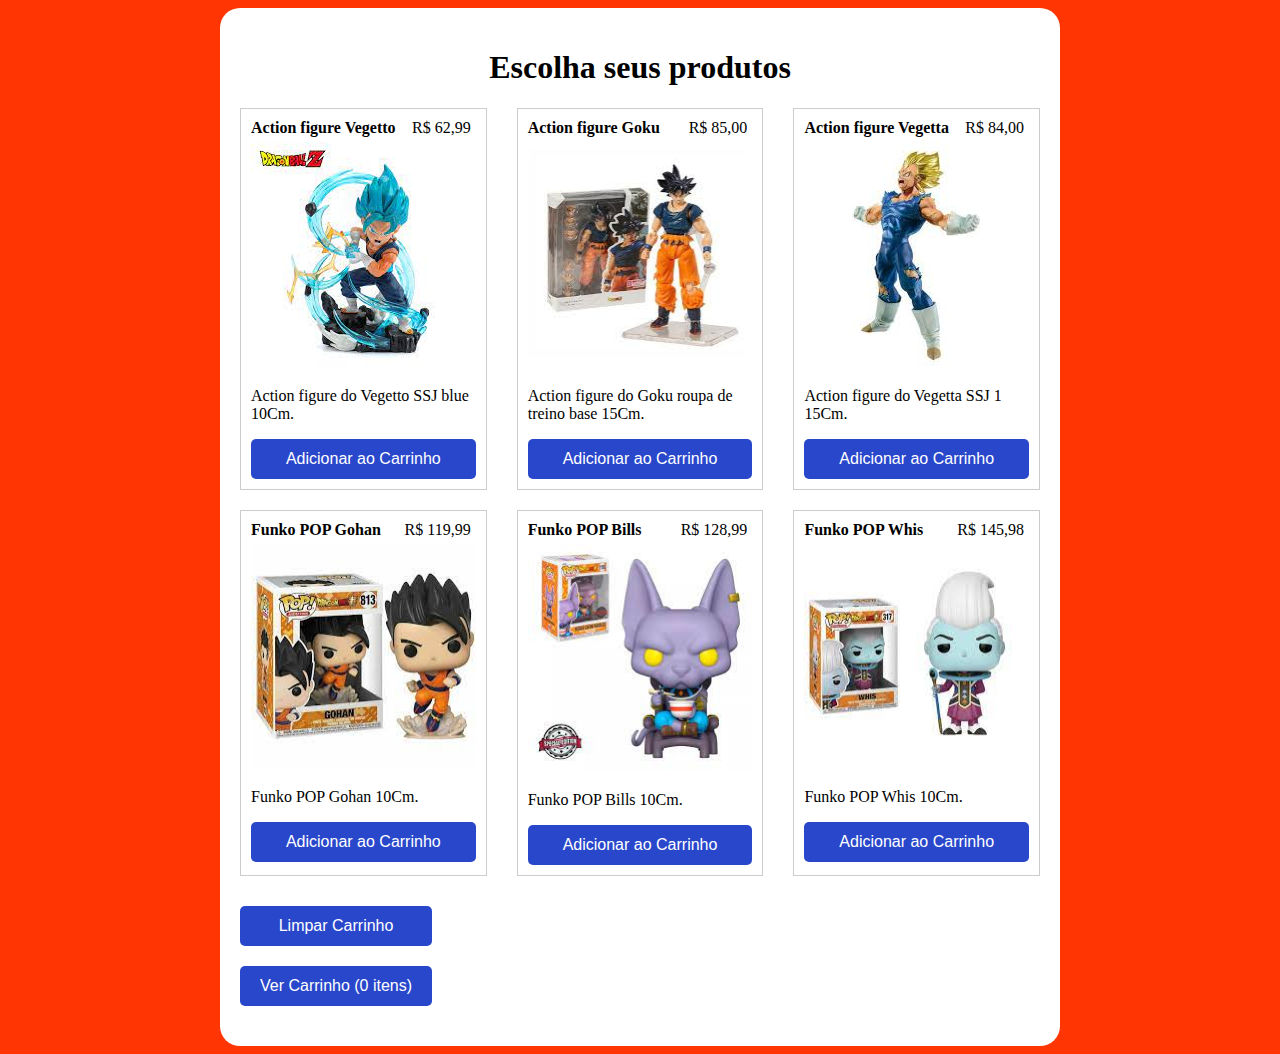
<file: carrinho.html>
<!DOCTYPE html>
<html lang="pt-BR">
<head>
    <meta charset="UTF-8">
    <meta name="viewport" content="width=device-width, initial-scale=1.0">
    <title>Dragon Ball store</title>
    <style>
        body {
            background-color: #ff3503;
        }
        .store-container {
            background-color: white;
            border-radius: 20px;
            padding: 20px;
            max-width: 800px;
            margin: 0 auto;
            overflow: hidden;
        }
        .row {
            display: flex;
            justify-content: space-between;
            margin-bottom: 20px;
        }
        .product {
            border: 1px solid #ccc;
            padding: 10px;
            width: calc(33.33% - 20px);
            box-sizing: border-box;
            position: relative;
        }
        .product img {
            width: 100%;
            height: auto;
        }
        .product-name {
            font-weight: bold;
            margin-bottom: 5px;
        }
        .product-price {
            position: absolute;
            top: 5px;
            right: 5px;
            background-color: rgba(255, 255, 255, 0.8);
            padding: 5px 10px;
            border-radius: 5px;
        }
        .add-to-cart, .clear-cart-btn, .view-cart-btn {
            background-color: #2947cb;
            border: none;
            color: white;
            padding: 10px 20px;
            text-align: center;
            text-decoration: none;
            display: block;
            font-size: 16px;
            margin-top: 10px;
            width: 100%;
            box-sizing: border-box;
            cursor: pointer;
            border-radius: 5px;
            height: 40px;
        }
        .view-cart-container {
            text-align: center;
        }
        .view-cart-btn {
            margin-top: 20px;
        }
        .store-container h1 {
            text-align: center;
        }
    </style>
</head>
<body>

<div class="store-container">
    <h1>Escolha seus produtos</h1>

    <div class="row">
        <div class="product">
            <div class="product-name">Action figure Vegetto</div>
            <img src="Vegetto.jpg" alt="">
            <span class="product-price">R$ 62,99</span>
            <p>Action figure do Vegetto SSJ blue 10Cm.</p>
            <button class="add-to-cart" onclick="addToCart('Vegetto', 62.99)">Adicionar ao Carrinho</button>
        </div>

        <div class="product">
            <div class="product-name">Action figure Goku</div>
            <img src="Goku.jpg" alt="">
            <span class="product-price">R$ 85,00</span>
            <p>Action figure do Goku roupa de treino base 15Cm.</p>
            <button class="add-to-cart" onclick="addToCart('Goku', 85.00)">Adicionar ao Carrinho</button>
        </div>

        <div class="product">
            <div class="product-name">Action figure Vegetta</div>
            <img src="Vegetta.jpg" alt="">
            <span class="product-price">R$ 84,00</span>
            <p>Action figure do Vegetta SSJ 1 15Cm.</p>
            <button class="add-to-cart" onclick="addToCart('Vegetta', 84.00)">Adicionar ao Carrinho</button>
        </div>
    </div>

    <div class="row">
        <div class="product">
            <div class="product-name">Funko POP Gohan</div>
            <img src="FunkoGohan.jpg" alt="">
            <span class="product-price">R$ 119,99</span>
            <p>Funko POP Gohan 10Cm.</p>
            <button class="add-to-cart" onclick="addToCart('Funko POP Gohan', 119.99)">Adicionar ao Carrinho</button>
        </div>

        <div class="product">
            <div class="product-name">Funko POP Bills</div>
            <img src="FunkoBills.jpg" alt="">
            <span class="product-price">R$ 128,99</span>
            <p>Funko POP Bills 10Cm.</p>
            <button class="add-to-cart" onclick="addToCart('Funko POP Bills', 128.99)">Adicionar ao Carrinho</button>
        </div>

        <div class="product">
            <div class="product-name">Funko POP Whis</div>
            <img src="FunkoWhis.jpg" alt="">
            <span class="product-price">R$ 145,98</span>
            <p>Funko POP Whis 10Cm.</p>
            <button class="add-to-cart" onclick="addToCart('Funko POP Whis', 145.98)">Adicionar ao Carrinho</button>
        </div>
    </div>

    <div class="row">
        <div class="view-cart-container">
            <button class="clear-cart-btn" onclick="clearCart()">Limpar Carrinho</button>
            <button class="view-cart-btn" onclick="viewCart()">Ver Carrinho (<span id="cart-count">0</span> itens)</button>
        </div>
    </div>
</div>

<script>
    function addToCart(productName, productPrice) {
        var cart = JSON.parse(localStorage.getItem('cart')) || [];
        cart.push({ name: productName, price: productPrice });
        localStorage.setItem('cart', JSON.stringify(cart));
        updateCartCount(); 
        alert('Produto adicionado ao carrinho!');
    }

    function clearCart() {
        localStorage.removeItem('cart');
        updateCartCount();
        alert('Carrinho limpo!');
    }

    function updateCartCount() {
        var cart = JSON.parse(localStorage.getItem('cart')) || [];
        document.getElementById('cart-count').textContent = cart.length;
    }

    function viewCart() {
        window.location.href = 'cart.html';
    }

    updateCartCount();
</script>

</body>
</html>
</file>
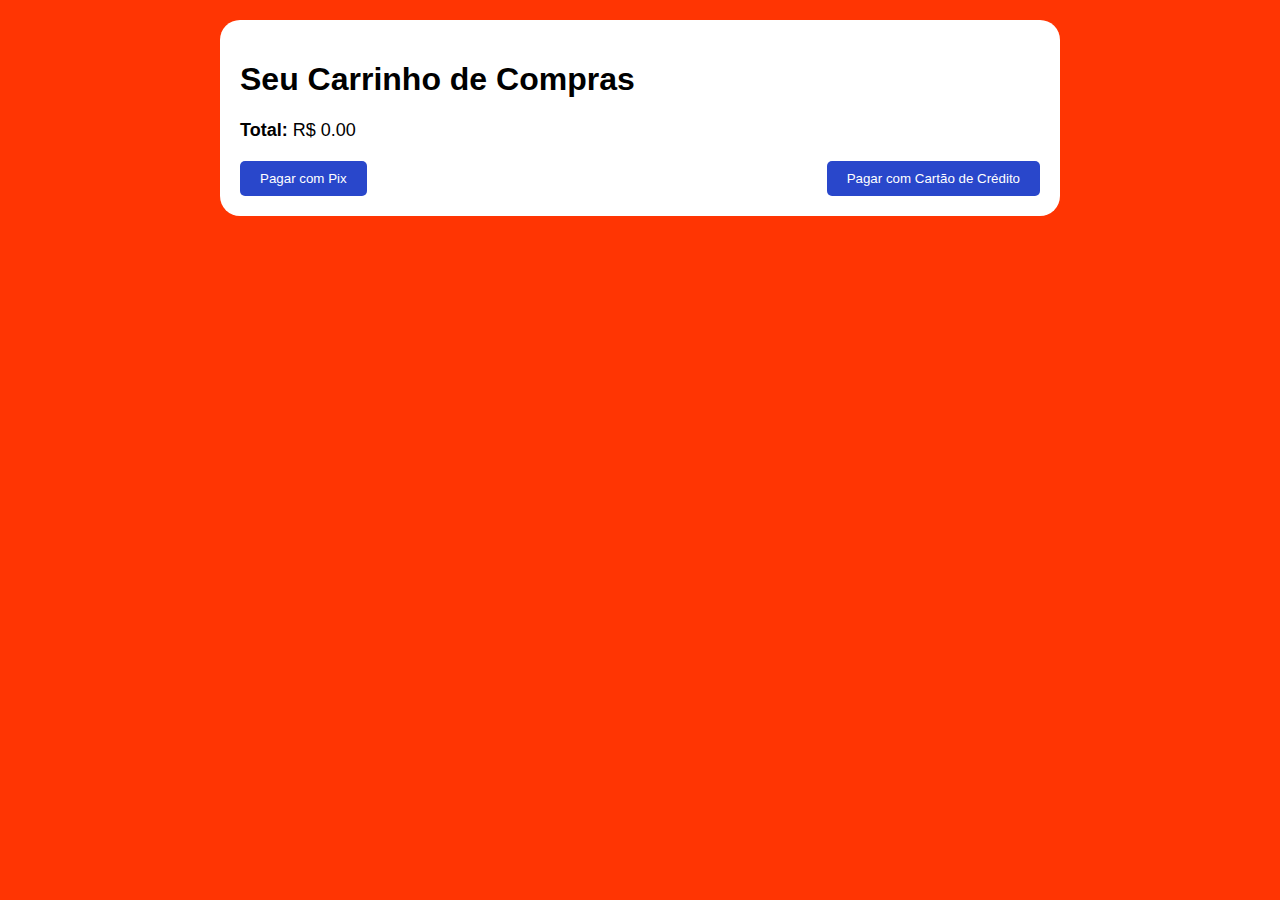
<file: cart.html>
<!DOCTYPE html>
<html lang="pt-BR">
<head>
    <meta charset="UTF-8">
    <meta name="viewport" content="width=device-width, initial-scale=1.0">
    <title>Carrinho de Compras</title>
    <style>
        body {
            font-family: Arial, sans-serif;
            background-color: #ff3503;
        }
        .cart-container {
            background-color: white;
            border-radius: 20px;
            padding: 20px;
            max-width: 800px;
            margin: 20px auto;
        }
        .product {
            border-bottom: 1px solid #ddd;
            padding: 10px 0;
        }
        .product-name {
            font-weight: bold;
        }
        .total {
            margin-top: 20px;
            font-size: 18px;
        }
        .total-label {
            font-weight: bold;
        }
        .payment-buttons {
            margin-top: 20px;
            display: flex;
            justify-content: space-between;
        }
        .payment-button {
            padding: 10px 20px;
            background-color: #2947cb;
            color: white;
            border: none;
            border-radius: 5px;
            cursor: pointer;
        }
    </style>
</head>
<body>

<div class="cart-container">
    <h1>Seu Carrinho de Compras</h1>

    <div class="products">
    </div>

    <div class="total">
        <span class="total-label">Total:</span>
        <span class="total-value">R$ 0,00</span>
    </div>

    <div class="payment-buttons">
        <button class="payment-button" onclick="payWithPix()">Pagar com Pix</button>
        <button class="payment-button" onclick="payWithCreditCard()">Pagar com Cartão de Crédito</button>
    </div>
</div>

<script>
    var cart = JSON.parse(localStorage.getItem('cart')) || [];

    var productsContainer = document.querySelector('.products');

    var total = 0;

    cart.forEach(function(product) {
        var productElement = document.createElement('div');
        productElement.classList.add('product');
        
        var productNameElement = document.createElement('div');
        productNameElement.classList.add('product-name');
        productNameElement.textContent = product.name;

        var productPriceElement = document.createElement('div');
        productPriceElement.textContent = 'Preço: R$ ' + product.price.toFixed(2);

        productElement.appendChild(productNameElement);
        productElement.appendChild(productPriceElement);
        productsContainer.appendChild(productElement);

        total += product.price;
    });

    var totalValueElement = document.querySelector('.total-value');
    totalValueElement.textContent = 'R$ ' + total.toFixed(2);

    function payWithPix() {
        alert('Pagamento com Pix');
    }

    function payWithCreditCard() {
        alert('Pagamento com Cartão de Crédito');
    }
</script>

</body>
</html>
</file>
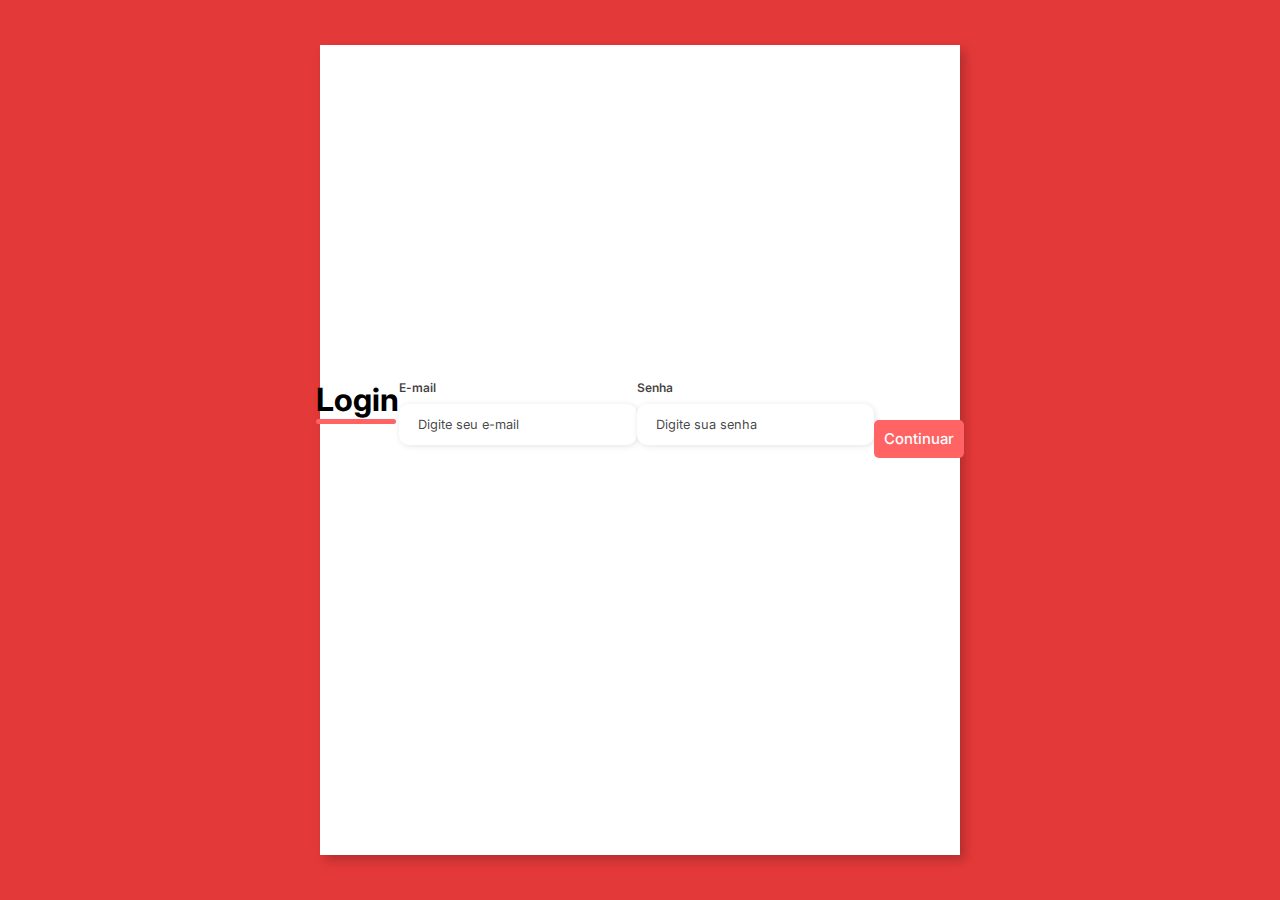
<file: login.html>
<!DOCTYPE html>
<html lang="en">
<head>
    <meta charset="UTF-8">
    <meta name="viewport" content="width=device-width, initial-scale=1.0">
    <link rel="stylesheet" href="style.css">
    <title>Login</title>
</head>
<body>
    <div class="container">
        <div class="form">
            <form action="#">
                <div class="form-header">
                    <div class="title">
                        <h1>Login</h1>
                    </div>
                    <div class="input-box">
                        <label for="email">E-mail</label>
                        <input id="email" type="email" name="email" placeholder="Digite seu e-mail" required>
                    </div>
                    <br>
                    <div class="input-box">
                        <label for="password">Senha</label>
                        <input id="password" type="password" name="password" placeholder="Digite sua senha" required>
                    </div>
                    <div class="continue-button">
                        <button><a href="#">Continuar</a></button>
                    </div>
                </div>
            </form>
        </div>
    </div>
            

    
</body>
</html>
</file>
<file: style.css>
@import url('https://fonts.googleapis.com/css2?family=Inter:wght@200;300;400;500&family=Open+Sans:wght@300;400;500;600&display=swap');
* {
    padding: 0;
    margin: 0;
    box-sizing: border-box;
    font-family: 'Inter', sans-serif;
}
body {
    width: 100%;
    height: 100vh;
    display: flex;
    justify-content: center;
    align-items: center;
    background: #e43939;
}

.container {
    width: 100%;
    height: 90vh;
    display: flex;
    box-shadow: 5px 5px 10px rgba(0, 0, 0, 0.212);
}

.form-image {
    width: 100%;
    display: flex;
    justify-content: center;
    align-items: center;
    background-color: #fde3a7d7;
    padding: 1rem;
}

.form-image img {
    width: 31rem;
}

.form {
    width: 50%;
    display: flex;
    flex-direction: column;
    justify-content: center;
    align-items: center;
    background-color: #fff;
    padding: 3rem;
}

.form-header {
    margin-bottom: 3rem;
    display: flex;
    justify-content: space-between;
}

.login-button {
    display: flex;
    align-items: center;
}

.login-button button {
    border: none;
    background-color: #ff6363;
    padding: 0.4rem 1rem;
    border-radius: 5px;
    cursor: pointer;
}

.login-button button:hover {
    background-color: #ff6363f1;
}

.login-button button a {
    text-decoration: none;
    font-weight: 500;
    color: #fff;
}

.form-header h1::after {
    content: '';
    display: block;
    width: 5rem;
    height: 0.3rem;
    background-color: #ff6363;
    margin: 0 auto;
    position: absolute;
    border-radius: 10px;
}

.input-group {
    display: flex;
    flex-wrap: wrap;
    justify-content: space-between;
    padding: 1rem 0;
}

.input-box {
    display: flex;
    flex-direction: column;
    margin-bottom: 1.1rem;
}

.input-box input {
    margin: 0.6rem 0;
    padding: 0.8rem 1.2rem;
    border: none;
    border-radius: 10px;
    box-shadow: 1px 1px 6px #0000001c;
    font-size: 0.8rem;
}

.input-box input:hover {
    background-color: #eeeeee75;
}

.input-box input:focus-visible {
    outline: 1px solid #ff6363;
}

.input-box label,
.gender-title h6 {
    font-size: 0.75rem;
    font-weight: 600;
    color: #000000c0;
}

.input-box input::placeholder {
    color: #000000be;
}

.gender-group {
    display: flex;
    justify-content: space-between;
    margin-top: 0.62rem;
    padding: 0 .5rem;
}

.gender-input {
    display: flex;
    align-items: center;
}

.gender-input input {
    margin-right: 0.35rem;
}

.gender-input label {
    font-size: 0.81rem;
    font-weight: 600;
    color: #000000c0;
}

.continue-button button {
    width: 100%;
    margin-top: 2.5rem;
    border: none;
    background-color: #ff6363;
    padding: 0.62rem;
    border-radius: 5px;
    cursor: pointer;
}

.continue-button button:hover {
    background-color: #6b63fff1;
}

.continue-button button a {
    text-decoration: none;
    font-size: 0.93rem;
    font-weight: 500;
    color: #fff;
}

@media screen and (max-width: 1330px) {
    .form-image {
        display: none;
    }
    .container {
        width: 50%;
    }
    .form {
        width: 100%;
    }
}

@media screen and (max-width: 1064px) {
    .container {
        width: 90%;
        height: auto;
    }
    .input-group {
        flex-direction: column;
        z-index: 5;
        padding-right: 5rem;
        max-height: 10rem;
        overflow-y: scroll;
        flex-wrap: nowrap;
    }
    .gender-inputs {
        margin-top: 2rem;
    }
    .gender-group {
        flex-direction: column;
    }
    .gender-title h6 {
        margin: 0;
    }
    .gender-input {
        margin-top: 0.5rem;
    }
}
</file>
